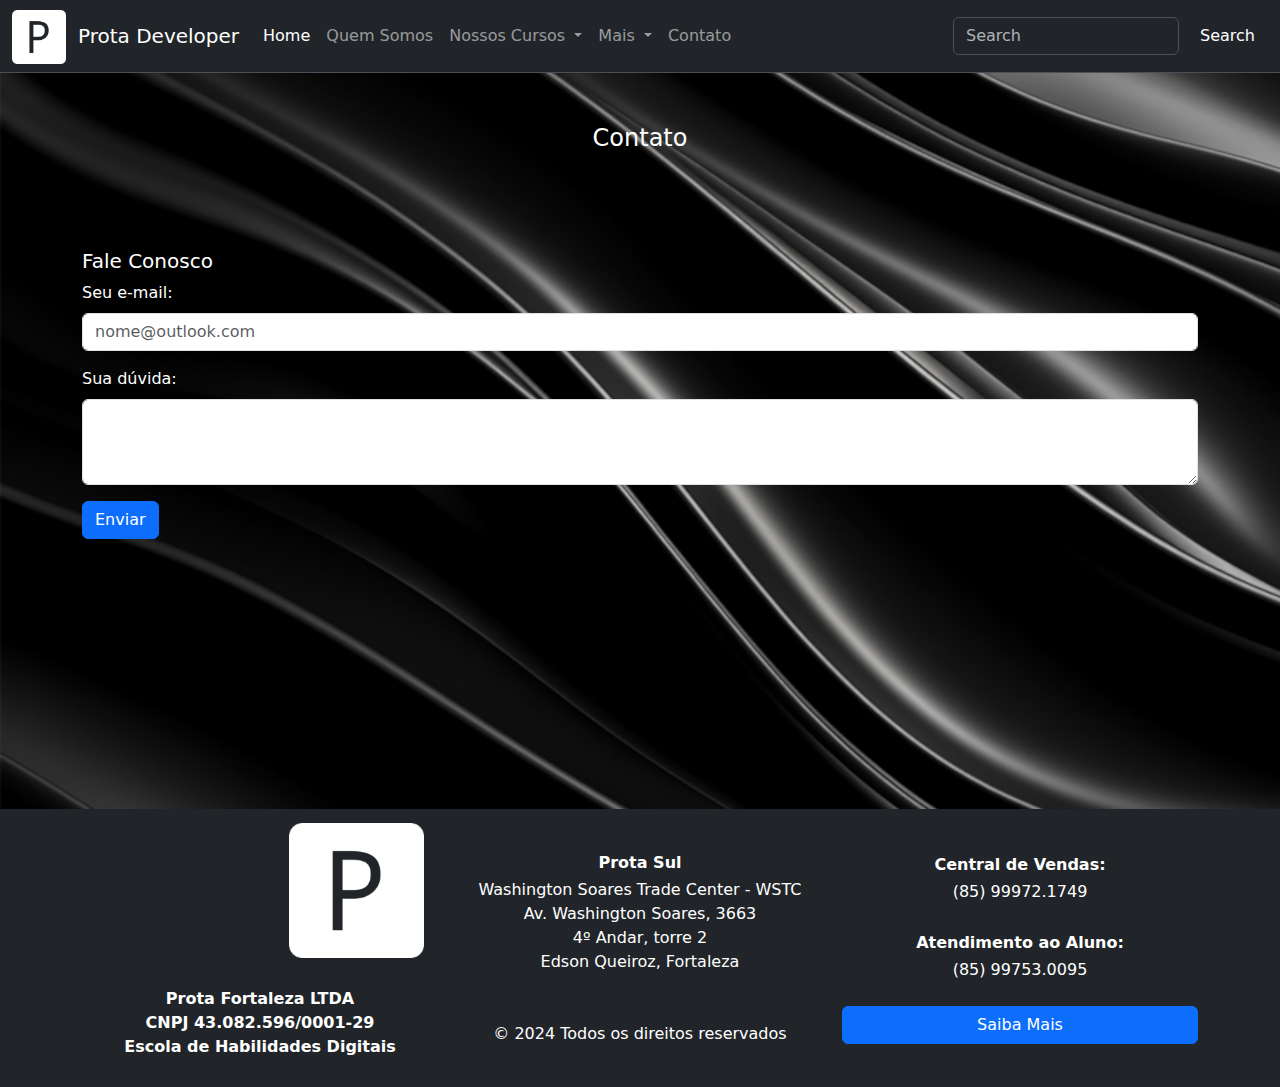
<file: Avaliação II/index-c.html>
<!DOCTYPE html>
<html lang="pt-br">
<head>
    <meta charset="UTF-8">
    <meta name="viewport" content="width=device-width, initial-scale=1.0">
    <title>Prota</title>
    <link rel="shortcut icon" href="favicon.ico" type="image/x-icon">
    <link href="https://cdn.jsdelivr.net/npm/bootstrap@5.3.3/dist/css/bootstrap.min.css" rel="stylesheet" integrity="sha384-QWTKZyjpPEjISv5WaRU9OFeRpok6YctnYmDr5pNlyT2bRjXh0JMhjY6hW+ALEwIH" crossorigin="anonymous">
    <link rel="stylesheet" href="style.css">
</head>
<body>
<!-- Barra de navegação -->
<nav class="navbar navbar-expand-lg bg-dark border-bottom border-body" data-bs-theme="dark">
    <div class="container-fluid">
        <img class="img-btn-navbar-prota" src="Imagens/android-chrome-192x192.2png" alt="icone">
      <a class="navbar-brand" href="index.html"> 
        <div>
            Prota Developer
        </div> 
    </a>
      <button class="navbar-toggler" type="button" data-bs-toggle="collapse" data-bs-target="#navbarSupportedContent" aria-controls="navbarSupportedContent" aria-expanded="false" aria-label="Toggle navigation">
        <span class="navbar-toggler-icon"></span>
      </button>
      <div class="collapse navbar-collapse" id="navbarSupportedContent">
        <ul class="navbar-nav me-auto mb-2 mb-lg-0">
          <li class="nav-item">
            <a class="nav-link active" aria-current="page" href="index.html">Home</a>
          </li>
          <li class="nav-item">
            <a class="nav-link" href="index-qs.html">Quem Somos</a>
          </li>
          <li class="nav-item dropdown">
            <a class="nav-link dropdown-toggle" href="index-ns.html" role="button" data-bs-toggle="dropdown" aria-expanded="false">
              Nossos Cursos 
            </a> 
            <ul class="dropdown-menu">
              <li><a class="dropdown-item" href="index-ns.html">Programação Front-end</a></li>
              <li><a class="dropdown-item" href="index-ns.html">Programação Back-end</a></li>
              <li><hr class="dropdown-divider"></li>
              <li><a class="dropdown-item" href="index-ns.html">Programação Full-Stack</a></li>
            </ul>
          </li>
          <li class="nav-item dropdown">
            <a class="nav-link dropdown-toggle" href="#" role="button" data-bs-toggle="dropdown" aria-expanded="false">
              Mais
            </a>
            <ul class="dropdown-menu">
              <li><a class="dropdown-item" href="index-dda.html">Depoimentos dos Alunos</a></li>
              <li><a class="dropdown-item" href="index-pf.html">Perguntas Frequentes</a></li>
            </ul>
          </li>
          <li class="nav-item">
            <a class="nav-link" href="index-c.html">Contato</a>
          </li>
        </ul>
        <form class="d-flex" role="search">
          <input class="form-control me-2" type="search" placeholder="Search" aria-label="Search">
          <button class="btn btn-dark" type="submit">Search</button>
        </form>
      </div>
    </div>
  </nav>

<!-- Contato -->
<br>
<h4 id="tt-c-pagina">Contato</h4>
<br>
<div class="container-sm">
  <h5>Fale Conosco</h5>
    <div class="mb-3">
      <label for="exampleFormControlInput1" class="form-label">Seu e-mail:</label>
      <input type="email" class="form-control" id="exampleFormControlInput1" placeholder="nome@outlook.com">
    </div>
    <div class="mb-3">
      <label for="exampleFormControlTextarea1" class="form-label">Sua dúvida:</label>
      <textarea class="form-control" id="exampleFormControlTextarea1" rows="3"></textarea>
    </div>
    <a class="btn btn-primary" href="index-c.html" role="button">Enviar</a>
</div>

  <div class="container-sm container-c">

    <div class="container text-center container-c-final">
      <div class="row">

        <div class="col col-c">
          
          <img src="Imagens/android-chrome-192x192.2png" alt="img-alt-c" id="img-c">
          <p> <br>
            <strong>
              Prota Fortaleza LTDA <br>
              CNPJ 43.082.596/0001-29 <br>
              Escola de Habilidades Digitais
            </strong>
          </p>

        </div>

        <div class="col col-c">

          <strong class="tt2-c">Prota Sul</strong> 
          Washington Soares Trade Center - WSTC <br>
          Av. Washington Soares, 3663 <br>
          4º Andar, torre 2 <br>
          Edson Queiroz, Fortaleza <br> <br> <br>
          © 2024 Todos os direitos reservados 
        </div>

        <div class="col col-c">
          <strong class="tt2-c">Central de Vendas:</strong> 
          (85) 99972.1749 <br> <br>

          <strong class="tt2-c">Atendimento ao Aluno:</strong> 
          (85) 99753.0095 <br> <br> 

          <a class="btn btn-primary" href="https://wa.me/5585999011217" role="button">Saiba Mais</a>
          
        </div>

      </div>
    </div>

  </div>

    <script src="https://cdn.jsdelivr.net/npm/bootstrap@5.3.3/dist/js/bootstrap.bundle.min.js" integrity="sha384-YvpcrYf0tY3lHB60NNkmXc5s9fDVZLESaAA55NDzOxhy9GkcIdslK1eN7N6jIeHz" crossorigin="anonymous"></script>
  </body>
  </html>
</file>
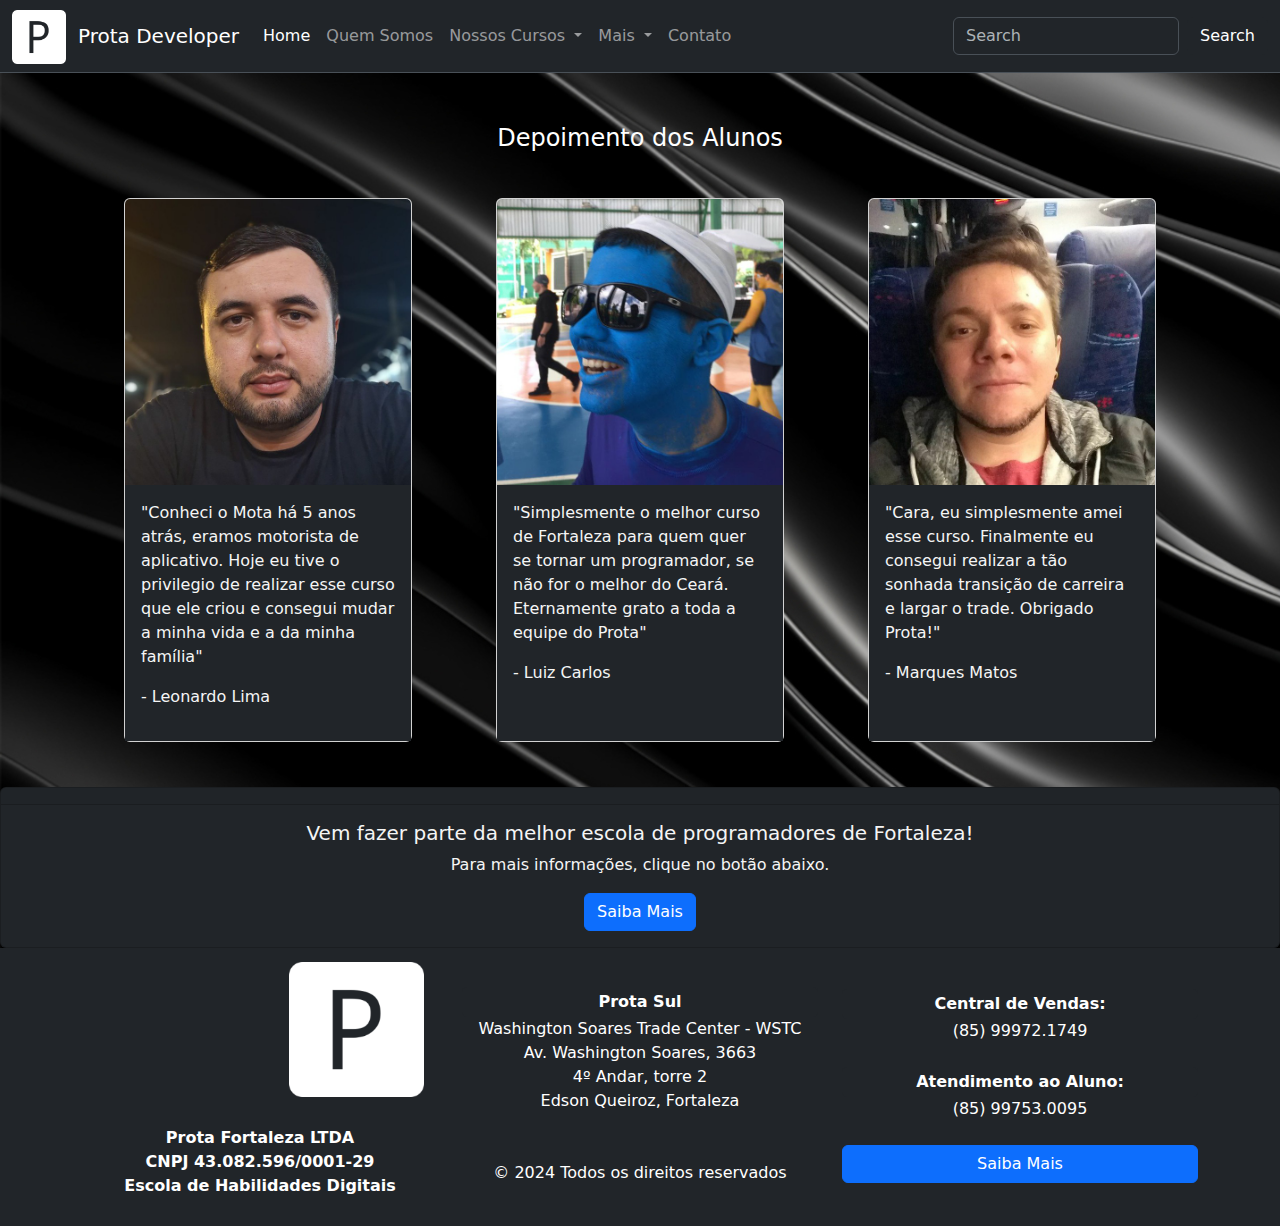
<file: Avaliação II/index-dda.html>
<!DOCTYPE html>
<html lang="pt-br">
<head>
    <meta charset="UTF-8">
    <meta name="viewport" content="width=device-width, initial-scale=1.0">
    <title>Prota - Depoimento dos Alunos</title>
    <link rel="shortcut icon" href="favicon.ico" type="image/x-icon">
    <link href="https://cdn.jsdelivr.net/npm/bootstrap@5.3.3/dist/css/bootstrap.min.css" rel="stylesheet" integrity="sha384-QWTKZyjpPEjISv5WaRU9OFeRpok6YctnYmDr5pNlyT2bRjXh0JMhjY6hW+ALEwIH" crossorigin="anonymous">
    <link rel="stylesheet" href="style.css">
</head>
<body>
<!-- Barra de navegação -->
<nav class="navbar navbar-expand-lg bg-dark border-bottom border-body" data-bs-theme="dark">
    <div class="container-fluid">
        <img class="img-btn-navbar-prota" src="Imagens/android-chrome-192x192.2png" alt="icone">
      <a class="navbar-brand" href="index.html"> 
        <div>
            Prota Developer
        </div> 
    </a>
      <button class="navbar-toggler" type="button" data-bs-toggle="collapse" data-bs-target="#navbarSupportedContent" aria-controls="navbarSupportedContent" aria-expanded="false" aria-label="Toggle navigation">
        <span class="navbar-toggler-icon"></span>
      </button>
      <div class="collapse navbar-collapse" id="navbarSupportedContent">
        <ul class="navbar-nav me-auto mb-2 mb-lg-0">
          <li class="nav-item">
            <a class="nav-link active" aria-current="page" href="index.html">Home</a>
          </li>
          <li class="nav-item">
            <a class="nav-link" href="index-qs.html">Quem Somos</a>
          </li>
          <li class="nav-item dropdown">
            <a class="nav-link dropdown-toggle" href="index-ns.html" role="button" data-bs-toggle="dropdown" aria-expanded="false">
              Nossos Cursos 
            </a> 
            <ul class="dropdown-menu">
              <li><a class="dropdown-item" href="index-ns.html">Programação Front-end</a></li>
              <li><a class="dropdown-item" href="index-ns.html">Programação Back-end</a></li>
              <li><hr class="dropdown-divider"></li>
              <li><a class="dropdown-item" href="index-ns.html">Programação Full-Stack</a></li>
            </ul>
          </li>
          <li class="nav-item dropdown">
            <a class="nav-link dropdown-toggle" href="#" role="button" data-bs-toggle="dropdown" aria-expanded="false">
              Mais
            </a>
            <ul class="dropdown-menu">
              <li><a class="dropdown-item" href="index-dda.html">Depoimentos dos Alunos</a></li>
              <li><a class="dropdown-item" href="index-pf.html">Perguntas Frequentes</a></li>
            </ul>
          </li>
          <li class="nav-item">
            <a class="nav-link" href="index-c.html">Contato</a>
          </li>
        </ul>
        <form class="d-flex" role="search">
          <input class="form-control me-2" type="search" placeholder="Search" aria-label="Search">
          <button class="btn btn-dark" type="submit">Search</button>
        </form>
      </div>
    </div>
  </nav>
  <br>
  <!-- Depoimento dos alunos -->
  <h4 id="tt-dda">Depoimento dos Alunos</h4>
    <div class="container-sm container-dda">
    
        <div class="card" style="width: 18rem;">
            <img src="Imagens/Alunos/Leonardo.jpg" class="card-img-top" alt="Leonardo">
            <div class="card-body card-dda">
              <p class="card-text">"Conheci o Mota há 5 anos atrás, eramos motorista de aplicativo. Hoje eu tive o privilegio de realizar esse curso que ele criou e consegui mudar a minha vida e a da minha família" <p>- Leonardo Lima</p> </p>
            </div>
          </div>

          <div class="card" style="width: 18rem;">
            <img src="Imagens/Alunos/Luiz Carlos.jpg" class="card-img-top" alt="LuizCarlos">
            <div class="card-body card-dda">
              <p class="card-text">"Simplesmente o melhor curso de Fortaleza para quem quer se tornar um programador, se não for o melhor do Ceará. Eternamente grato a toda a equipe do Prota" <p>- Luiz Carlos</p> </p>
            </div>
          </div>

          <div class="card" style="width: 18rem;">
            <img src="Imagens/Alunos/Marques.jpg" class="card-img-top" alt="Marques">
            <div class="card-body card-dda">
              <p class="card-text">"Cara, eu simplesmente amei esse curso. Finalmente eu consegui realizar a tão sonhada transição de carreira e largar o trade. Obrigado Prota!" <p>- Marques Matos</p> </p>
            </div>
          </div>
    </div>

      <div class="card text-center card-dda-alt">
        <div class="card-header">
        </div>
        <div class="card-body">
          <h5 class="card-title">Vem fazer parte da melhor escola de programadores de Fortaleza!</h5>
          <p class="card-text">Para mais informações, clique no botão abaixo. </p>
          <a class="btn btn-primary" href="https://wa.me/5585999011217" role="button">Saiba Mais</a>
        </div>
    
      </div>

      <!-- Contato -->

  <div class="container-sm container-c-dda">

    <div class="container text-center container-c-final">
      <div class="row">

        <div class="col col-c">
          
          <img src="Imagens/android-chrome-192x192.2png" alt="img-alt-c" id="img-c">
          <p> <br>
            <strong>
              Prota Fortaleza LTDA <br>
              CNPJ 43.082.596/0001-29 <br>
              Escola de Habilidades Digitais
            </strong>
          </p>

        </div>

        <div class="col col-c">

          <strong class="tt2-c">Prota Sul</strong> 
          Washington Soares Trade Center - WSTC <br>
          Av. Washington Soares, 3663 <br>
          4º Andar, torre 2 <br>
          Edson Queiroz, Fortaleza <br> <br> <br>
          © 2024 Todos os direitos reservados 
        </div>

        <div class="col col-c">
          <strong class="tt2-c">Central de Vendas:</strong> 
          (85) 99972.1749 <br> <br>

          <strong class="tt2-c">Atendimento ao Aluno:</strong> 
          (85) 99753.0095 <br> <br> 

          <a class="btn btn-primary" href="https://wa.me/5585999011217" role="button">Saiba Mais</a>
          
        </div>

      </div>
    </div>

  </div>

    <script src="https://cdn.jsdelivr.net/npm/bootstrap@5.3.3/dist/js/bootstrap.bundle.min.js" integrity="sha384-YvpcrYf0tY3lHB60NNkmXc5s9fDVZLESaAA55NDzOxhy9GkcIdslK1eN7N6jIeHz" crossorigin="anonymous"></script>
  </body>
  </html>
</file>
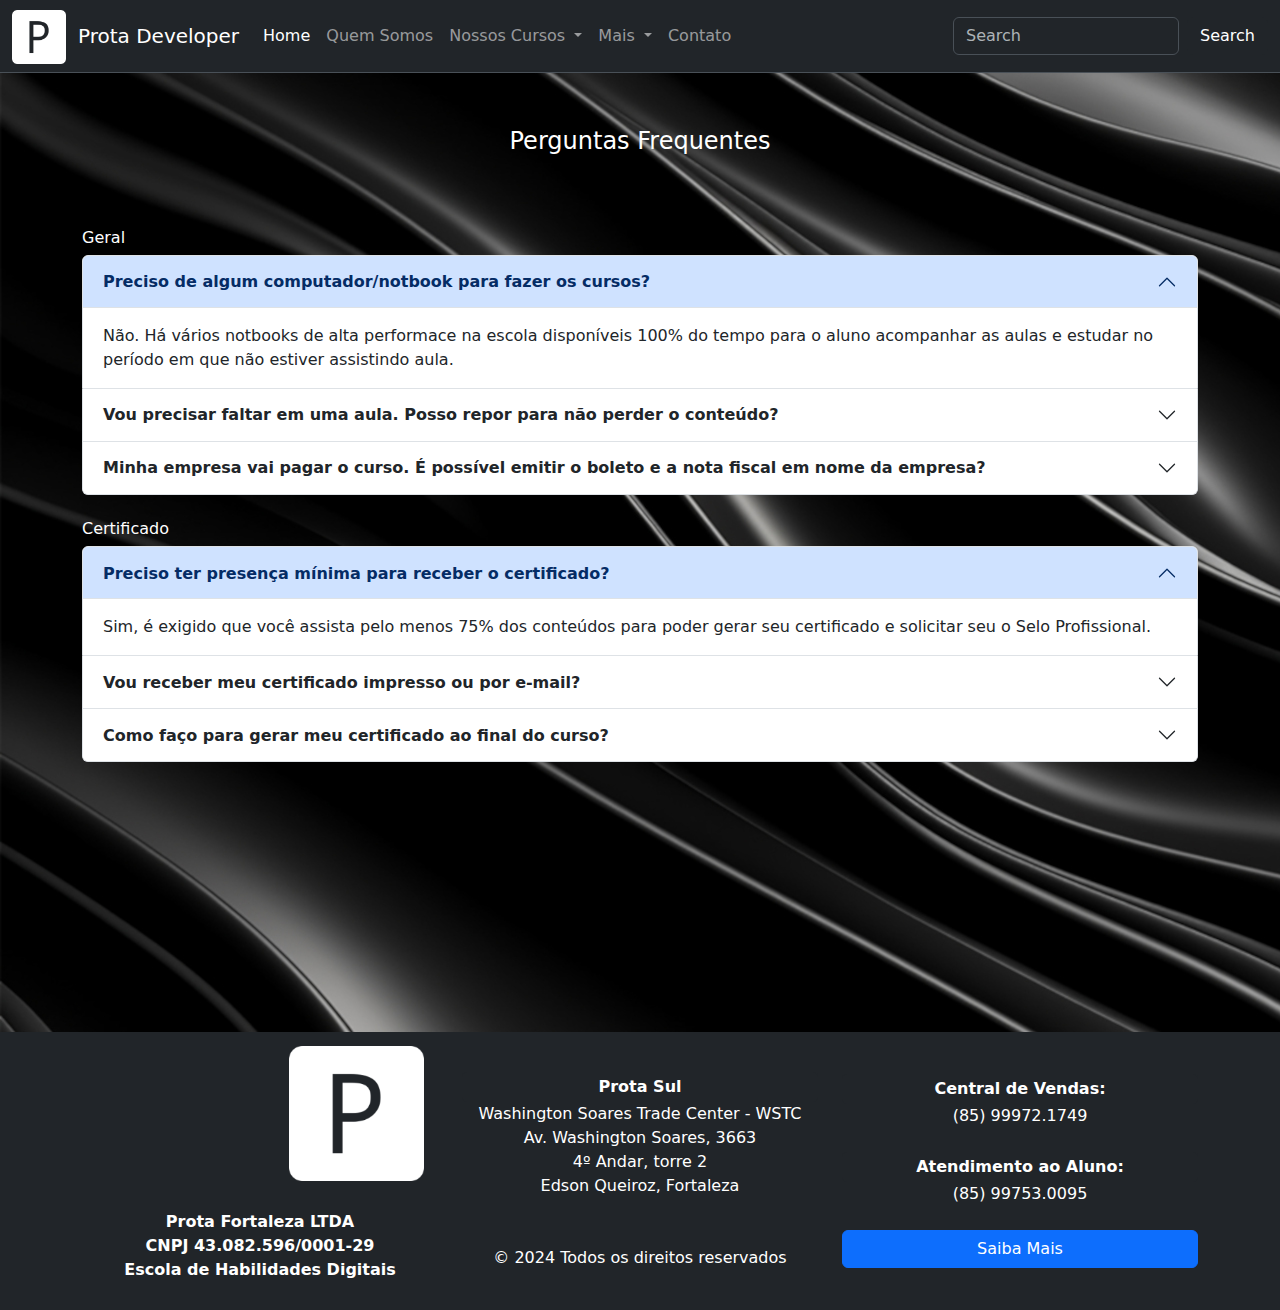
<file: Avaliação II/index-pf.html>
<!DOCTYPE html>
<html lang="pt-br">
<head>
    <meta charset="UTF-8">
    <meta name="viewport" content="width=device-width, initial-scale=1.0">
    <title>Prota</title>
    <link rel="shortcut icon" href="favicon.ico" type="image/x-icon">
    <link href="https://cdn.jsdelivr.net/npm/bootstrap@5.3.3/dist/css/bootstrap.min.css" rel="stylesheet" integrity="sha384-QWTKZyjpPEjISv5WaRU9OFeRpok6YctnYmDr5pNlyT2bRjXh0JMhjY6hW+ALEwIH" crossorigin="anonymous">
    <link rel="stylesheet" href="style.css">
</head>
<body>
<!-- Barra de navegação -->
<nav class="navbar navbar-expand-lg bg-dark border-bottom border-body" data-bs-theme="dark">
    <div class="container-fluid">
        <img class="img-btn-navbar-prota" src="Imagens/android-chrome-192x192.2png" alt="icone">
      <a class="navbar-brand" href="index.html"> 
        <div>
            Prota Developer
        </div> 
    </a>
      <button class="navbar-toggler" type="button" data-bs-toggle="collapse" data-bs-target="#navbarSupportedContent" aria-controls="navbarSupportedContent" aria-expanded="false" aria-label="Toggle navigation">
        <span class="navbar-toggler-icon"></span>
      </button>
      <div class="collapse navbar-collapse" id="navbarSupportedContent">
        <ul class="navbar-nav me-auto mb-2 mb-lg-0">
          <li class="nav-item">
            <a class="nav-link active" aria-current="page" href="index.html">Home</a>
          </li>
          <li class="nav-item">
            <a class="nav-link" href="index-qs.html">Quem Somos</a>
          </li>
          <li class="nav-item dropdown">
            <a class="nav-link dropdown-toggle" href="index-ns.html" role="button" data-bs-toggle="dropdown" aria-expanded="false">
              Nossos Cursos 
            </a> 
            <ul class="dropdown-menu">
              <li><a class="dropdown-item" href="index-ns.html">Programação Front-end</a></li>
              <li><a class="dropdown-item" href="index-ns.html">Programação Back-end</a></li>
              <li><hr class="dropdown-divider"></li>
              <li><a class="dropdown-item" href="index-ns.html">Programação Full-Stack</a></li>
            </ul>
          </li>
          <li class="nav-item dropdown">
            <a class="nav-link dropdown-toggle" href="#" role="button" data-bs-toggle="dropdown" aria-expanded="false">
              Mais
            </a>
            <ul class="dropdown-menu">
              <li><a class="dropdown-item" href="index-dda.html">Depoimentos dos Alunos</a></li>
              <li><a class="dropdown-item" href="index-pf.html">Perguntas Frequentes</a></li>
            </ul>
          </li>
          <li class="nav-item">
            <a class="nav-link" href="index-c.html">Contato</a>
          </li>
        </ul>
        <form class="d-flex" role="search">
          <input class="form-control me-2" type="search" placeholder="Search" aria-label="Search">
          <button class="btn btn-dark" type="submit">Search</button>
        </form>
      </div>
    </div>
  </nav>
  
<!-- Perguntas Frequentes -->
<h4 id="tt-pf">Perguntas Frequentes</h4>

<div class="container-sm">

  <h6>Geral</h6>

  <div class="accordion" id="accordionExample">
    <div class="accordion-item">
      <h2 class="accordion-header">
        <button class="accordion-button" type="button" data-bs-toggle="collapse" data-bs-target="#collapseOne" aria-expanded="true" aria-controls="collapseOne">
          <strong>Preciso de algum computador/notbook para fazer os cursos?</strong>
        </button>
      </h2>
      <div id="collapseOne" class="accordion-collapse collapse show" data-bs-parent="#accordionExample">
        <div class="accordion-body">
          Não. Há vários notbooks de alta performace na escola disponíveis 100% do tempo para o aluno acompanhar as aulas e estudar no período em que não estiver assistindo aula.
        </div>
      </div>
    </div>

    <div class="accordion-item">
      <h2 class="accordion-header">
        <button class="accordion-button collapsed" type="button" data-bs-toggle="collapse" data-bs-target="#collapseTwo" aria-expanded="false" aria-controls="collapseTwo">
          <strong>Vou precisar faltar em uma aula. Posso repor para não perder o conteúdo?</strong>
        </button>
      </h2>
      <div id="collapseTwo" class="accordion-collapse collapse" data-bs-parent="#accordionExample">
        <div class="accordion-body">
          Sim. Se você perder alguma aula poderá assistir a gravação na sala virtual ou se preferir, repor na próxima turma, basta enviar um email para contato@protadeveloper.com.br informando sua ausência.
        </div>
      </div>
    </div>

    <div class="accordion-item">
      <h2 class="accordion-header">
        <button class="accordion-button collapsed" type="button" data-bs-toggle="collapse" data-bs-target="#collapseThree" aria-expanded="false" aria-controls="collapseThree">
          <strong>Minha empresa vai pagar o curso. É possível emitir o boleto e a nota fiscal em nome da empresa?</strong>
        </button>
      </h2>
      <div id="collapseThree" class="accordion-collapse collapse" data-bs-parent="#accordionExample">
        <div class="accordion-body">
          Sim, a escola tem como gerar o boleto e a nota fiscal em nome da empresa e o certificado de conclusão sairá em seu nome.
        </div>
      </div>
    </div>
  </div>
</div>

<br>

<div class="container-sm">

  <h6>Certificado</h6>

  <div class="accordion" id="accordionExample2">
    <div class="accordion-item">
      <h2 class="accordion-header">
        <button class="accordion-button" type="button" data-bs-toggle="collapse" data-bs-target="#collapseFour" aria-expanded="true" aria-controls="collapseFour">
          <strong>Preciso ter presença mínima para receber o certificado?</strong>
        </button>
      </h2>
      <div id="collapseFour" class="accordion-collapse collapse show" data-bs-parent="#accordionExample">
        <div class="accordion-body">
          Sim, é exigido que você assista pelo menos 75% dos conteúdos para poder gerar seu certificado e solicitar seu o Selo Profissional.
        </div>
      </div>
    </div>

    <div class="accordion-item">
      <h2 class="accordion-header">
        <button class="accordion-button collapsed" type="button" data-bs-toggle="collapse" data-bs-target="#collapseFive" aria-expanded="false" aria-controls="collapseFive">
          <strong>Vou receber meu certificado impresso ou por e-mail?</strong>
        </button>
      </h2>
      <div id="collapseFive" class="accordion-collapse collapse" data-bs-parent="#accordionExample">
        <div class="accordion-body">
          A Prota é amiga do meio ambiente. Somos uma escola digital e nossos certificados são digitais. Os certificados são gerados pelo portal do aluno, no formato PDF. Você pode imprimi-lo em qualquer gráfica.
        </div>
      </div>
    </div>

    <div class="accordion-item">
      <h2 class="accordion-header">
        <button class="accordion-button collapsed" type="button" data-bs-toggle="collapse" data-bs-target="#collapseSix" aria-expanded="false" aria-controls="collapseSix">
          <strong>Como faço para gerar meu certificado ao final do curso?</strong>
        </button>
      </h2>
      <div id="collapseSix" class="accordion-collapse collapse" data-bs-parent="#accordionExample">
        <div class="accordion-body">
          Basta entrar no portal do aluno, clicar no menu lateral à esquerda “certificados” e gerar seu certificado em PDF.
        </div>
      </div>
    </div>
  </div>
</div>


  <!-- Contato -->

  <div class="container-sm container-c">

    <div class="container text-center container-c-final">
      <div class="row">

        <div class="col col-c">
          
          <img src="Imagens/android-chrome-192x192.2png" alt="img-alt-c" id="img-c">
          <p> <br>
            <strong>
              Prota Fortaleza LTDA <br>
              CNPJ 43.082.596/0001-29 <br>
              Escola de Habilidades Digitais
            </strong>
          </p>

        </div>

        <div class="col col-c">

          <strong class="tt2-c">Prota Sul</strong> 
          Washington Soares Trade Center - WSTC <br>
          Av. Washington Soares, 3663 <br>
          4º Andar, torre 2 <br>
          Edson Queiroz, Fortaleza <br> <br> <br>
          © 2024 Todos os direitos reservados 
        </div>

        <div class="col col-c">
          <strong class="tt2-c">Central de Vendas:</strong> 
          (85) 99972.1749 <br> <br>

          <strong class="tt2-c">Atendimento ao Aluno:</strong> 
          (85) 99753.0095 <br> <br> 

          <a class="btn btn-primary" href="https://wa.me/5585999011217" role="button">Saiba Mais</a>
          
        </div>

      </div>
    </div>

  </div>

    <script src="https://cdn.jsdelivr.net/npm/bootstrap@5.3.3/dist/js/bootstrap.bundle.min.js" integrity="sha384-YvpcrYf0tY3lHB60NNkmXc5s9fDVZLESaAA55NDzOxhy9GkcIdslK1eN7N6jIeHz" crossorigin="anonymous"></script>
  </body>
  </html>
</file>
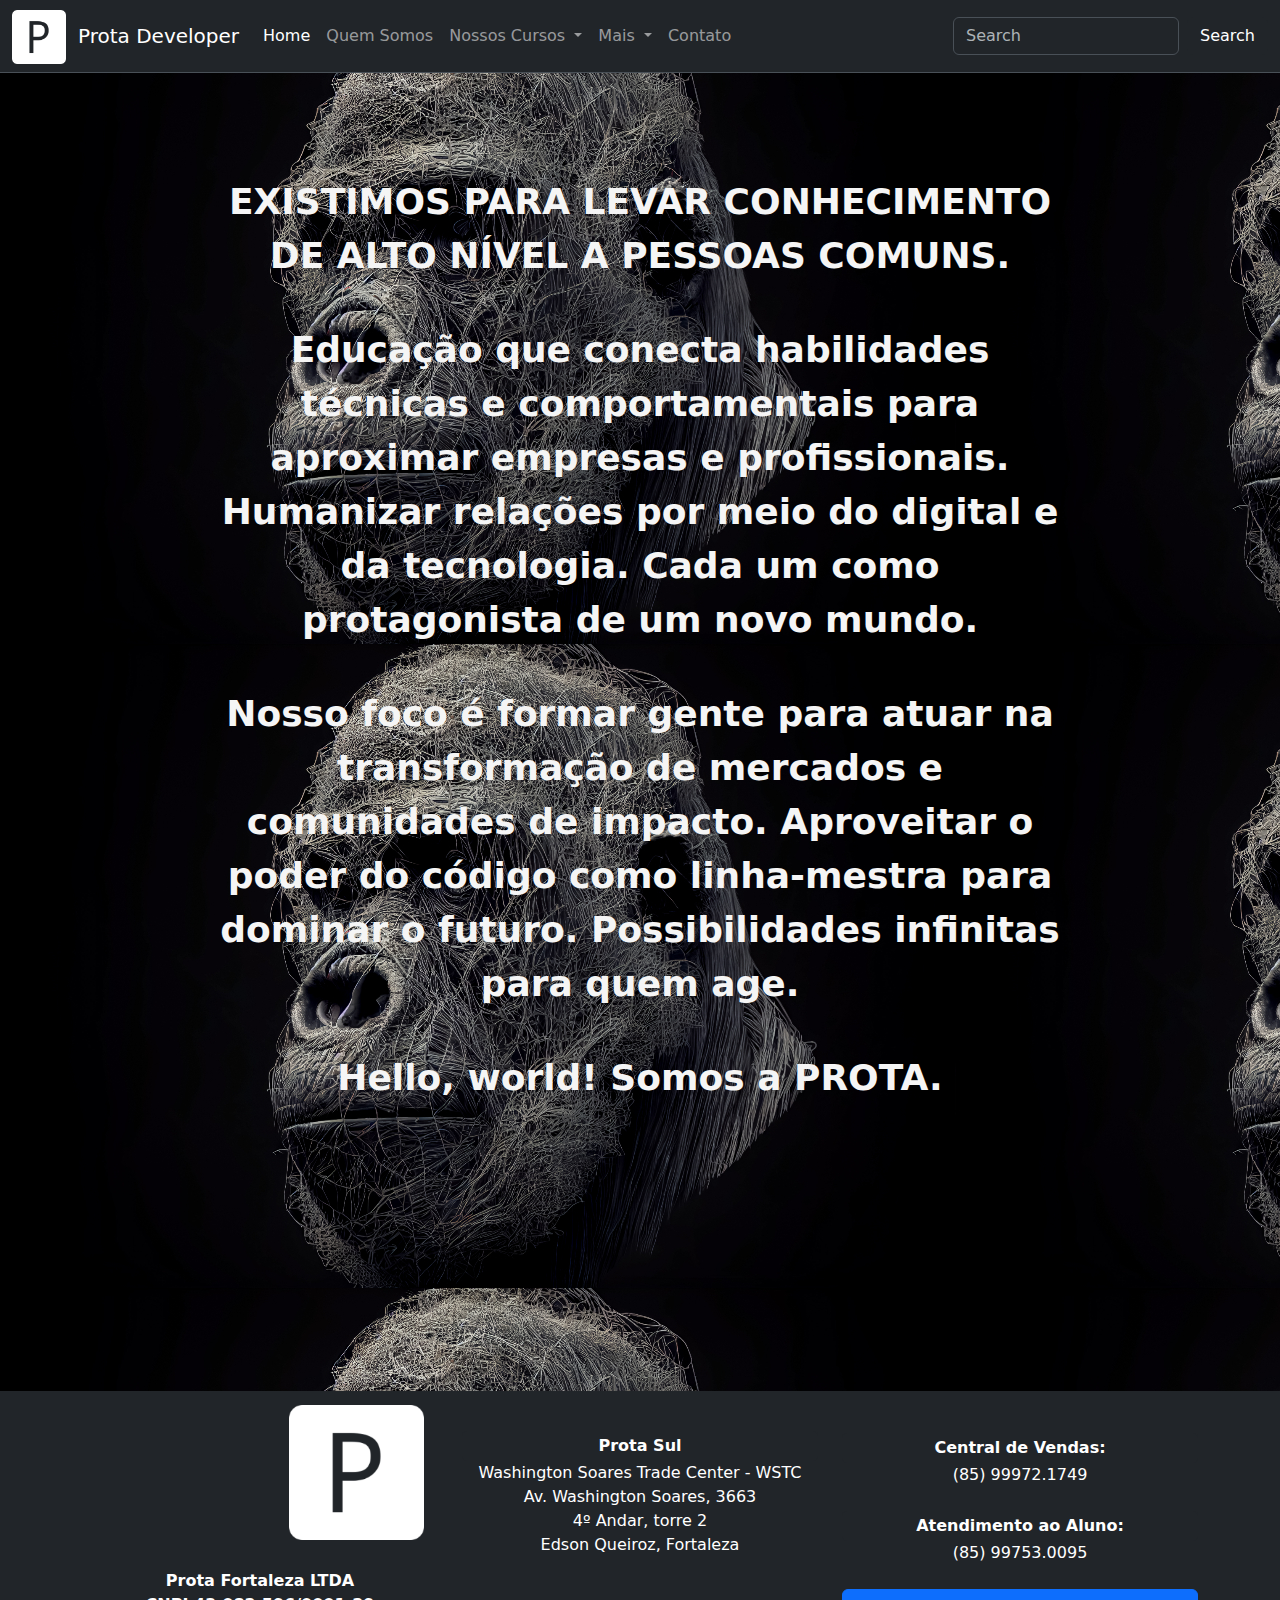
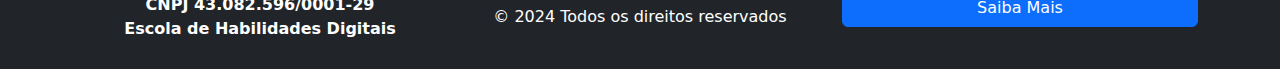
<file: Avaliação II/index-qs.html>
<!DOCTYPE html>
<html lang="pt-br">
<head>
    <meta charset="UTF-8">
    <meta name="viewport" content="width=device-width, initial-scale=1.0">
    <title>Prota</title>
    <link rel="shortcut icon" href="favicon.ico" type="image/x-icon">
    <link href="https://cdn.jsdelivr.net/npm/bootstrap@5.3.3/dist/css/bootstrap.min.css" rel="stylesheet" integrity="sha384-QWTKZyjpPEjISv5WaRU9OFeRpok6YctnYmDr5pNlyT2bRjXh0JMhjY6hW+ALEwIH" crossorigin="anonymous">
    <link rel="stylesheet" href="style.css">
</head>
<body id="body-qs">
<!-- Barra de navegação -->
<nav class="navbar navbar-expand-lg bg-dark border-bottom border-body" data-bs-theme="dark">
    <div class="container-fluid">
        <img class="img-btn-navbar-prota" src="Imagens/android-chrome-192x192.2png" alt="icone">
      <a class="navbar-brand" href="index.html"> 
        <div>
            Prota Developer
        </div> 
    </a>
      <button class="navbar-toggler" type="button" data-bs-toggle="collapse" data-bs-target="#navbarSupportedContent" aria-controls="navbarSupportedContent" aria-expanded="false" aria-label="Toggle navigation">
        <span class="navbar-toggler-icon"></span>
      </button>
      <div class="collapse navbar-collapse" id="navbarSupportedContent">
        <ul class="navbar-nav me-auto mb-2 mb-lg-0">
          <li class="nav-item">
            <a class="nav-link active" aria-current="page" href="index.html">Home</a>
          </li>
          <li class="nav-item">
            <a class="nav-link" href="index-qs.html">Quem Somos</a>
          </li>
          <li class="nav-item dropdown">
            <a class="nav-link dropdown-toggle" href="index-ns.html" role="button" data-bs-toggle="dropdown" aria-expanded="false">
              Nossos Cursos 
            </a> 
            <ul class="dropdown-menu">
              <li><a class="dropdown-item" href="index-ns.html">Programação Front-end</a></li>
              <li><a class="dropdown-item" href="index-ns.html">Programação Back-end</a></li>
              <li><hr class="dropdown-divider"></li>
              <li><a class="dropdown-item" href="index-ns.html">Programação Full-Stack</a></li>
            </ul>
          </li>
          <li class="nav-item dropdown">
            <a class="nav-link dropdown-toggle" href="#" role="button" data-bs-toggle="dropdown" aria-expanded="false">
              Mais
            </a>
            <ul class="dropdown-menu">
              <li><a class="dropdown-item" href="index-dda.html">Depoimentos dos Alunos</a></li>
              <li><a class="dropdown-item" href="index-pf.html">Perguntas Frequentes</a></li>
            </ul>
          </li>
          <li class="nav-item">
            <a class="nav-link" href="index-c.html">Contato</a>
          </li>
        </ul>
        <form class="d-flex" role="search">
          <input class="form-control me-2" type="search" placeholder="Search" aria-label="Search">
          <button class="btn btn-dark" type="submit">Search</button>
        </form>
      </div>
    </div>
  </nav>

<!-- Quem Somos -->

  <div class="container-sm container-qs">

        <strong>
            <p class="tx-card">
              EXISTIMOS PARA LEVAR CONHECIMENTO DE ALTO NÍVEL A PESSOAS COMUNS. 
            </p> <br>
            <p class="tx-card">
              Educação que conecta habilidades técnicas e comportamentais para aproximar empresas e profissionais.
              Humanizar relações por meio do digital e da tecnologia. Cada um como protagonista de um novo mundo. 
            </p> <br> 
            <p class="tx-card">
              Nosso foco é formar gente para atuar na transformação de mercados e comunidades de impacto. Aproveitar o poder do <strong>código</strong> como linha-mestra para dominar o futuro. Possibilidades infinitas para quem age.
            </p> <br>
            <p class="tx-card">
              Hello, world! Somos a PROTA. 
        </strong>

    </div>

   <!-- Contato -->

  <div class="container-sm container-c">

    <div class="container text-center container-c-final">
      <div class="row">

        <div class="col col-c">
          
          <img src="Imagens/android-chrome-192x192.2png" alt="img-alt-c" id="img-c">
          <p> <br>
            <strong>
              Prota Fortaleza LTDA <br>
              CNPJ 43.082.596/0001-29 <br>
              Escola de Habilidades Digitais
            </strong>
          </p>

        </div>

        <div class="col col-c">

          <strong class="tt2-c">Prota Sul</strong> 
          Washington Soares Trade Center - WSTC <br>
          Av. Washington Soares, 3663 <br>
          4º Andar, torre 2 <br>
          Edson Queiroz, Fortaleza <br> <br> <br>
          © 2024 Todos os direitos reservados 
        </div>

        <div class="col col-c">
          <strong class="tt2-c">Central de Vendas:</strong> 
          (85) 99972.1749 <br> <br>

          <strong class="tt2-c">Atendimento ao Aluno:</strong> 
          (85) 99753.0095 <br> <br> 

          <a class="btn btn-primary" href="https://wa.me/5585999011217" role="button">Saiba Mais</a>
          
        </div>

      </div>
    </div>

  </div>


    <script src="https://cdn.jsdelivr.net/npm/bootstrap@5.3.3/dist/js/bootstrap.bundle.min.js" integrity="sha384-YvpcrYf0tY3lHB60NNkmXc5s9fDVZLESaAA55NDzOxhy9GkcIdslK1eN7N6jIeHz" crossorigin="anonymous"></script>
  </body>
  </html>
</file>
<file: Avaliação II/style.css>
body {
    background-image: url(Imagens/abstract-waves2.jpg);
    background-color: black;
    color: white;
}

/* Barra de navegação */

.img-btn-navbar-prota {
    width: 6vh;
    height: 6vh;
    margin-right: 12px;
    margin-top: 2px;
}

/* Home */

.container-home {
    padding-top: 10%;
    display: flex;
    flex-direction: column;
    justify-content: left;
}

.container-home2 {
    padding-top: 10%;
    display: flex;
    flex-direction: column;
    justify-content: right;
    border-radius: 5px;
}

.tx-home {
    text-align: justify;
    color: whitesmoke;
    font-size: 3vh;
}

/* Nossos Cursos */

.todo-carrossel {
    width: 130vh;
    height: 100vh;
    display: flex;
    flex-direction: column;
    align-items: center;
    align-content: center;
    align-self: center;
}

#tt-nossoscursos{
    text-align: center;
    color: white;
    border-radius: 12px;
    padding-top: 4px;
    padding-bottom: 8px;
    padding-left: 6px;
    padding-right: 6px;
    margin-bottom: 10px;
    margin-top: 5px;
}

#titulo-carrosel-front-end {
    background-color: #212529;
    color: white;
    padding-top: 8px;
    padding-bottom: 8px;
    border-radius: 10px;
}

#titulo-carrosel-back-end {
    background-color: #212529;
    color: white;
    padding-top: 8px;
    padding-bottom: 8px;
    border-radius: 10px;
}

#titulo-carrosel-full-stack {
    background-color: #212529;
    color: white;
    padding-top: 8px;
    padding-bottom: 8px;
    border-radius: 10px;
}   

#subtitulo-carrosel-front-end {
    background-color: #212529;
    color: white;
    padding-top: 8px;
    padding-bottom: 8px;
    border-radius: 10px;
}

#subtitulo-carrosel-back-end {
    background-color: #212529 ;
    color: white;
    padding-top: 8px;
    padding-bottom: 8px;
    border-radius: 10px;
}

#subtitulo-carrosel-full-stack {
    background-color: #212529;
    color: white;
    padding-top: 8px;
    padding-bottom: 8px;
    padding-left: 10px;
    padding-right: 10px;
    border-radius: 10px;
}

#img-front-end {
    border-radius: 12px;
}

#img-back-end {
    border-radius: 12px;
}

#img-full-stack {
    border-radius: 12px;
}

.container-c-ns {
    max-width: 100%;
    margin-top: 8vh;
    background-color: #212529;
    padding-bottom: 6px;
    padding-top: 1px;
}

/* Depoimento dos alunos */

#tt-dda {
    margin-top: 3vh;
    text-align: center;
}

.container-dda {
    display: flex;
    flex-direction: row;
    justify-content: space-around;
    margin-top: 5vh;
}

.card-dda {
    background-color: #212529;
    color: whitesmoke;
}

.card-dda-alt {
    background-color: #212529;
    color: whitesmoke;
    margin-top: 5vh;
}

.img-dda-final {
    width: 8vh;
    height: 8vh;
    margin-right: 12px;
    margin-top: 3px;
    margin-bottom: 2px;
}

/* Quem Somos */

#body-qs {
    background-image: url(Imagens/gorilla-head.jpg);
}

.tx-card {
    text-align: center;
    color: whitesmoke;
    font-size: 4vh;
}

.container-qs {
    padding-top: 8%;
    display: flex;
    flex-direction: column;
    max-width: 70%;
}

/* Perguntas Frequentes */

#tt-pf {
    margin-top: 6vh;
    margin-bottom: 8vh;
    text-align: center;
}

/* Contato */

#tt-c-pagina {
    margin-top: 3vh;
    margin-bottom: 8vh;
    text-align: center;
}

.container-c {
    max-width: 100%;
    margin-top: 30vh;
    background-color: #212529;
    padding-bottom: 6px;
    padding-top: 1px;
}

.container-c-final {
    margin-top: 10px;
    padding-bottom: 6px;
}

#img-c {
    width: 15vh;
    height: 15vh;
    margin-left: 23vh;
    margin-right: 12px;
    margin-top: 3px;
    margin-bottom: 5px;
}

.tt-c {
    background-color: #212529;
    color: white;
    border-radius: 5px;
    padding-top: 3px;
    padding-bottom: 3px;
    padding-left: 8px;
    padding-right: 8px;
    margin-bottom: 10vh;
}

.tt2-c {
    background-color: #212529;
    color: white;
    border-radius: 5px;
    padding-top: 3px;
    padding-bottom: 3px;
    padding-left: 8px;
    padding-right: 8px;
}

.col-c {
    display: flex;
    flex-direction: column;
    justify-content: center;
}

.container-c-dda {
    max-width: 100%;
    margin-top: px;
    background-color: #212529;
    padding-bottom: 6px;
    padding-top: 1px;
}

/* A mais */
.scrool {
    display: block;
    height: 200px;
    margin: 20px;
    background-color: #dff;
  }
</file>
